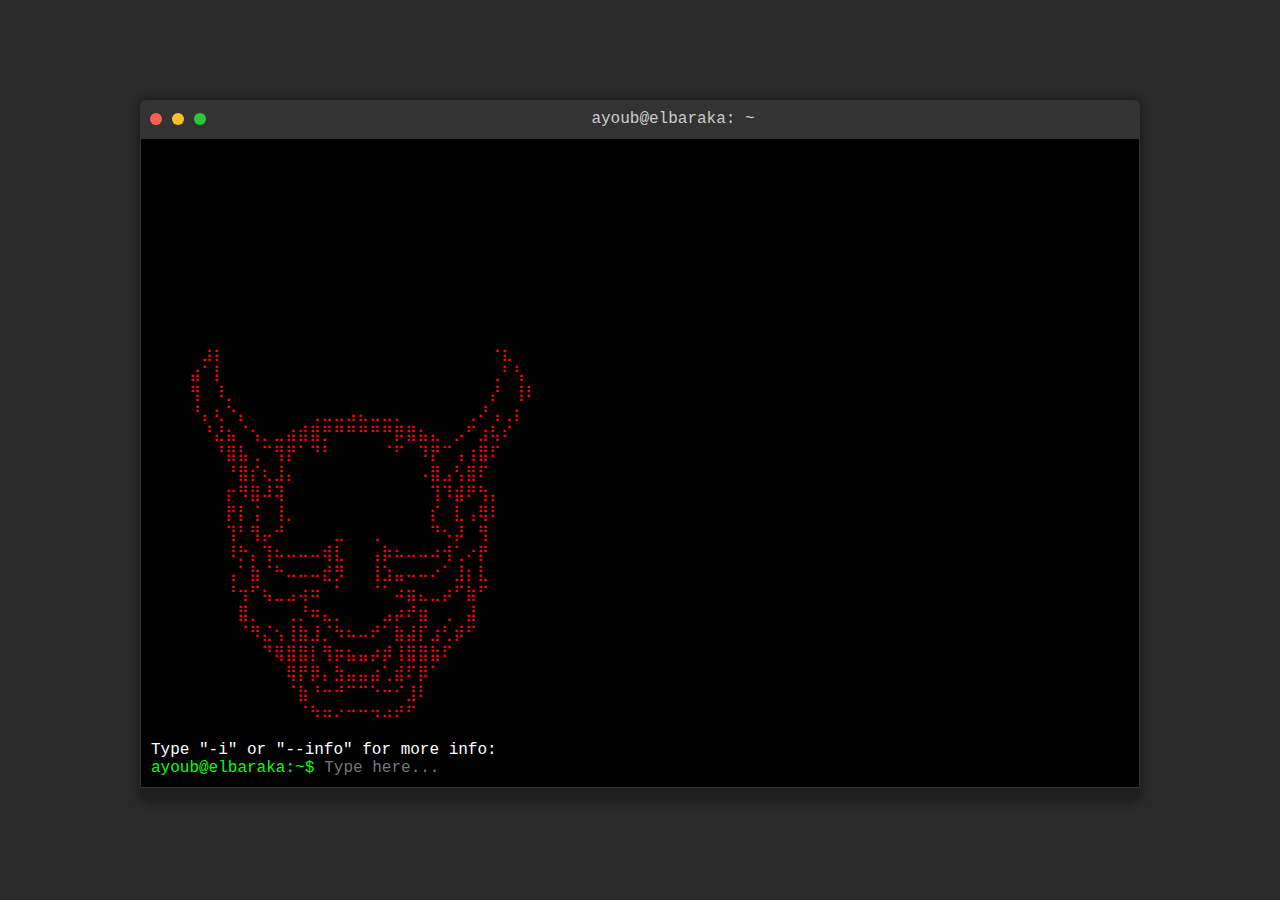
<file: index.html>
<!DOCTYPE html>
<html lang="en">
<head>
  <meta charset="UTF-8">
  <meta name="viewport" content="width=device-width, initial-scale=1.0">
  <title>Kali Linux Terminal</title>
  <link rel="stylesheet" href="styles.css">
</head>
<body>
  <div class="terminal">
    <div class="terminal-header">
      <span class="terminal-button close"></span>
      <span class="terminal-button minimize"></span>
      <span class="terminal-button maximize"></span>
      <div class="terminal-title">ayoub@elbaraka: ~</div>
    </div>
    <div class="terminal-body">
      <div class="terminal-output">
         <pre class="ascii-art"> 
    ⠀⣰⡆⠀⠀⠀⠀⠀⠀⠀⠀⠀⠀⠀⠀⠀⠀⠀⠀⠀⠀⠀⠀⠀⠀⠐⣆⠀⠀
    ⣴⠁⡇⠀⠀⠀⠀⠀⠀⠀⠀⠀⠀⠀⠀⠀⠀⠀⠀⠀⠀⠀⠀⠀⠀⢀⠃⢣⠀
    ⢻⠀⠸⡀⠀⠀⠀⠀⠀⠀⠀⠀⠀⠀⠀⠀⠀⠀⠀⠀⠀⠀⠀⠀⠀⡜⠀⢸⠇
    ⠘⡄⢆⠑⡄⠀⠀⠀⠀⠀⢀⣀⣀⣠⣄⣀⣀⡀⠀⠀⠀⠀⠀⢀⠜⢠⢀⡆⠀
    ⠀⠘⣜⣦⠈⢢⡀⣀⣴⣾⣿⡛⠛⠛⠛⠛⠛⡿⣿⣦⣄⠀⡠⠋⣰⢧⠎⠀⠀
    ⠀⠀⠘⣿⣧⢀⠉⢻⡟⠁⠙⠃⠀⠀⠀⠀⠈⠋⠀⠹⡟⠉⢠⢰⣿⠏⠀⠀⠀
    ⠀⠀⠀⠘⣿⡎⢆⣸⡄⠀⠀⠀⠀⠀⠀⠀⠀⠀⠀⠠⣿⣠⢣⣿⠏⠀⠀⠀⠀
    ⠀⠀⠀⡖⠻⣿⠼⢽⠀⠀⠀⠀⠀⠀⠀⠀⠀⠀⠀⠀⢹⠹⣾⠟⢳⡄⠀⠀⠀
    ⠀⠀⠀⡟⡇⢨⠀⢸⡀⠀⠀⠀⠀⠀⠀⠀⠀⠀⠀⠀⡎⠀⣇⢠⢿⠇⠀⠀⠀
    ⠀⠀⠀⢹⠃⢻⡤⠚⠀⠀⠀⠀⣀⠀⠀⢀⠀⠀⠀⠀⠙⠢⡼⠀⢻⠀⠀⠀⠀
    ⠀⠀⠀⠸⡓⡄⢹⠦⠤⠤⠤⢾⣇⠀⠀⢠⡷⠦⠤⠤⠴⢺⢁⠔⡟⠀⠀⠀⠀
    ⠀⠀⠀⢠⠁⣷⠈⠓⠤⠤⠤⣞⡻⠀⠀⢸⣱⣤⠤⠤⠔⠁⣸⡆⣇⠀⠀⠀⠀
    ⠀⠀⠀⠘⢲⠋⢦⣀⣠⢴⠶⠀⠁⠀⠀⠈⠁⠴⣶⣄⣀⡴⠋⣷⠋⠀⠀⠀⠀
    ⠀⠀⠀⠀⣿⡀⠀⠀⢀⡘⠶⣄⡀⠀⠀⠀⣠⡴⠞⣶⠀⢀⠀⣼⠀⠀⠀⠀⠀
    ⠀⠀⠀⠀⠈⠻⣌⢢⢸⣷⣸⡈⠳⠦⠤⠞⠁⣷⣼⡏⣰⢃⡾⠋⠀⠀⠀⠀⠀
    ⠀⠀⠀⠀⠀⠀⠙⢿⣿⣿⡇⢻⡶⣦⣤⡴⡾⢸⣿⣿⣷⠏⠀⠀⠀⠀⠀⠀⠀
    ⠀⠀⠀⠀⠀⠀⠀⠀⢿⡟⡿⡄⣳⣤⣤⣴⢁⣾⠏⡿⠁⠀⠀⠀⠀⠀⠀⠀⠀
    ⠀⠀⠀⠀⠀⠀⠀⠀⠈⣷⠘⠒⠚⠉⠉⠑⠒⠊⣸⠇⠀⠀⠀⠀⠀⠀⠀⠀⠀
    ⠀⠀⠀⠀⠀⠀⠀⠀⠀⠈⠳⠶⠔⠒⠒⠲⠴⠞⠋⠀⠀⠀⠀⠀⠀⠀⠀⠀
                        </pre>    

        <p id="infoTableMessage">Type "-i" or "--info" for more info:</p>

        <div id="infoTable" style="display: none;">

          <table class="info-table">
            <tr>
              <th>Option</th>
              <th>Description</th>
            </tr>
            <tr>
              <td>--experience / -e</td>
              <td>Details about experiences</td>
            </tr>
          </table>
        </div>
      </div>
      <div class="terminal-input">
        <span class="terminal-prompt">ayoub@elbaraka:~$</span>
        <input type="text" id="commandInput" autofocus placeholder="Type here...">
      </div>
    </div>
  </div>

  <script src="script.js"></script>
</body>
</html>
</file>
<file: styles.css>
/* Reset styles */
* {
  margin: 0;
  padding: 0;
  box-sizing: border-box;
  font-family: 'Courier New', Courier, monospace;
}

.button-ins {
  background-color: #1e1e1e; /* Dark background */
  color: #00ff00; /* Green text */
  border: 2px solid #00ff00; /* Green border */
  padding: 10px 20px; /* Padding for the button */
  font-family: 'Courier New', Courier, monospace; /* Monospace font */
  font-size: 16px; /* Font size */
  text-decoration: none; /* No underline */
  display: inline-block; /* Inline block for button */
  transition: background-color 0.3s, color 0.3s; /* Transition effects */
}

.button-ins:hover {
  background-color: #00ff00; /* Change background on hover */
  color: #1e1e1e; /* Change text color on hover */
}

.copied-message {
  display: none;
  color: green;
  font-size: 14px;
}

body {
  background-color: #2b2b2b;
  display: flex;
  justify-content: center;
  align-items: center;
  height: 100vh;
  margin: 0;
}

.cert {
  color: #00ff00;
}

.lnk {
  background-color: #00ff00;
  padding-left: 5px;
  padding-right: 5px;
  padding-top: 1px;
  font-size: larger;
  font-weight: bold;
  border-radius: 20px;
  text-align: center;
  box-shadow: 50 5 0 #FFFFFF;
}

.terminal {
  background-color: #1e1e1e;
  width: 1000px;
  height: 700px;
  border-radius: 5px;
  box-shadow: 0 0 15px rgba(0, 0, 0, 0.5);
  display: flex;
  flex-direction: column;
  color: #fff; /* Default color for the terminal to white */
  overflow: hidden; /* Avoid content overflow */
}

.terminal-header {
  display: flex;
  align-items: center;
  padding: 10px;
  background-color: #333;
  border-radius: 5px 5px 0 0;
}

.terminal-button {
  width: 12px;
  height: 12px;
  border-radius: 50%;
  margin-right: 10px;
}

.close {
  background-color: #ff5f56;
}

.minimize {
  background-color: #ffbd2e;
}

.maximize {
  background-color: #27c93f;
}

.terminal-title {
  margin-left: auto;
  margin-right: auto;
  font-size: 1rem;
  color: #ccc;
}

.terminal-body {
  background-color: black;
  color: white;
  padding: 10px;
  height: calc(100% - 50px); /* Take the full height minus the header */
  overflow-y: auto; /* Allow scrolling */
  border: 1px solid #333;
  display: flex;
  flex-direction: column;
  justify-content: flex-end;
}

.terminal-output p {
  margin: 0;
}

.ascii-art {
  color: red; /* Set the color of the ASCII art to red */
}

.info-table {
  width: 100%;
  border-collapse: collapse;
  color: #fff; /* Text color */
}

.info-table th, .info-table td {
  border: 1px solid #fff; /* Border color */
  padding: 8px;
  text-align: left;
}

.info-table th {
  background-color: #333; /* Header background color */
  color: #fff; /* Header text color */
}

.info-table td {
  background-color: #222; /* Row background color */
}

.terminal-input {
  display: flex;
  align-items: center;
}

.terminal-prompt {
  margin-right: 10px;
  color: #00ff00;
}

.ttl {
  color: #00ff00;
  font-weight: bold;
}

.dt {
  color: rgb(0, 170, 170); 
}

.sbt {
  color: cyan;
}

input[type="text"] {
  background-color: transparent;
  border: none;
  outline: none;
  color: #fff;
  width: 100%;
  font-size: 1rem;
}

input[type="text"]::placeholder {
  color: #777;
}

/* Media query for screens smaller than 768px (mobile screens) */
@media only screen and (max-width: 768px) {
    .terminal {
        width: 100vw; /* Use the full screen width */
        height: 85vh; /* Use most of the screen height */
    }

    .terminal-body {
        height: calc(100% - 40px); /* Adjust height for the terminal body */
        padding: 5px; /* Reduce padding */
    }

    /* Make sure buttons are not too small on mobile */
    .terminal-header {
        padding: 5px; /* Reduce padding */
    }

    .terminal-button {
        width: 10px; /* Adjust button size */
        height: 10px;
    }

    .button-ins {
        font-size: 14px; /* Reduce button text size */
        padding: 8px 16px; /* Adjust padding for buttons */
    }

    /* Adjust the font sizes */
    .terminal-title {
        font-size: 0.8rem; /* Reduce font size for the title */
    }

    .ascii-art {
        font-size: 0.7rem; /* Scale down ASCII art */
    }

    input[type="text"] {
        font-size: 0.9rem; /* Reduce font size for input */
    }

    /* Resize table for smaller screens */
    .info-table {
        font-size: 0.8rem; /* Reduce table font size */
    }

    .cert {
        font-size: 0.8rem; /* Resize certificate links */
    }

    /* Adjust copied message for mobile */
    .copied-message {
        font-size: 12px;
    }
}

/* Media query for even smaller screens (max-width 480px) */
@media only screen and (max-width: 480px) {
    .terminal {
        width: 100vw; /* Full width */
        height: 90vh; /* Adjust height */
    }

    .terminal-body {
        height: calc(100% - 40px); /* Make sure terminal body fits within screen */
        padding: 5px; /* Adjust padding */
    }

    .ascii-art {
        font-size: 0.6rem; /* Further scale down ASCII art */
    }

    .button-ins {
        font-size: 12px; /* Further reduce button text size */
        padding: 6px 12px; /* Reduce padding */
    }

    .terminal-header {
        padding: 5px; /* Reduce header padding */
    }

    .terminal-title {
        font-size: 0.7rem; /* Further reduce terminal title size */
    }
}
</file>
